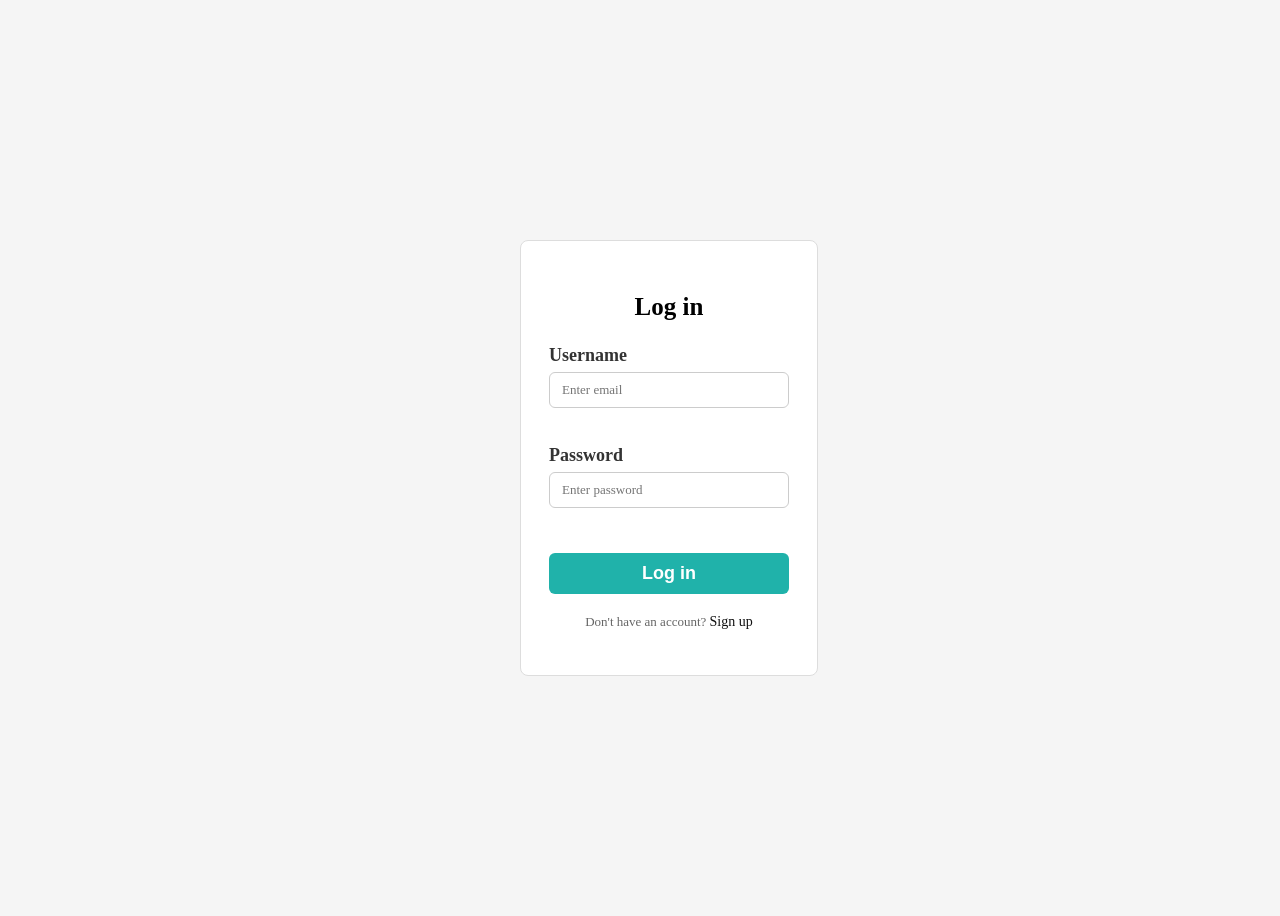
<file: index.html>
<!DOCTYPE html>
<html lang="en">
<head>
<meta charset="UTF-8">
<meta name="viewport" content="width=device-width, initial-scale=1.0">
<title>Home</title>
<style>
  body {
    margin: 0;
    min-height: 100vh;
    display: grid;
    place-items: center;
    background: #f3f4f6;
    font-family: Arial, sans-serif;
    color: #111827;
  }

  .page {
    width: min(760px, calc(100% - 32px));
    display: grid;
    gap: 20px;
  }

  .hint-panel,
  .home-card {
    background: #fff;
    border: 1px solid #d1d5db;
    border-radius: 12px;
  }

  .hint-panel {
    padding: 20px 22px;
  }

  .hint-panel h2 {
    margin: 0 0 12px;
    font-size: 18px;
  }

  .hint-panel ol {
    margin: 0;
    padding-left: 20px;
    line-height: 1.6;
  }

  .home-card {
    padding: 32px 28px;
    text-align: center;
  }

  h1 {
    margin: 0 0 10px;
    font-size: 28px;
  }

  p {
    margin: 0 0 24px;
    color: #4b5563;
  }

  .action-btn {
    padding: 10px 18px;
    border: 0;
    border-radius: 8px;
    background: #111827;
    color: #fff;
    font-size: 14px;
    font-weight: 600;
    cursor: pointer;
  }
</style>
</head>
<body>
<main class="page">
  <!--
  <section class="hint-panel" aria-label="Learner hints">
    <h2>Home Page Steps</h2>
    <ol>
      <li>Load the current session with <code>getSession()</code> as soon as the page starts.</li>
      <li>If the session is missing, redirect immediately to <code>login.html</code>.</li>
      <li>If the session exists, show <code>Welcome, &lt;displayName&gt;</code> in the page.</li>
      <li>Attach a click handler to the logout button.</li>
      <li>On logout, call <code>clearSession()</code> and redirect back to <code>login.html</code>.</li>
    </ol>
  </section>
  -->

  <section class="home-card">
    <h1 id="welcome-message">Welcome</h1>
    <p>Finish the session logic so this page becomes the protected landing page.</p>
    <button id="logout-btn" class="action-btn" type="button">Log out</button>
  </section>
</main>

<script src="store.js"></script>
<script>


  function redirectToLogin() {
    window.location.href="login.html";
  }


  function renderWelcome(user) {
    document.getElementById("welcome-message").textContent="welcome," +user.displayName;
  }

  function handleLogout() {
 
    clearSession();
    redirectToLogin();
  }
  window.addEventListener('load', function() {
    var user = getSession();
        if (user === null) {
          redirectToLogin();
          return;
        }
        renderWelcome(user);

        var logoutButton = document.getElementById("logout-btn");
        if (logoutButton) {
          logoutButton.addEventListener("click", handleLogout);
        }
  });
</script>
</body>
</html>
</file>
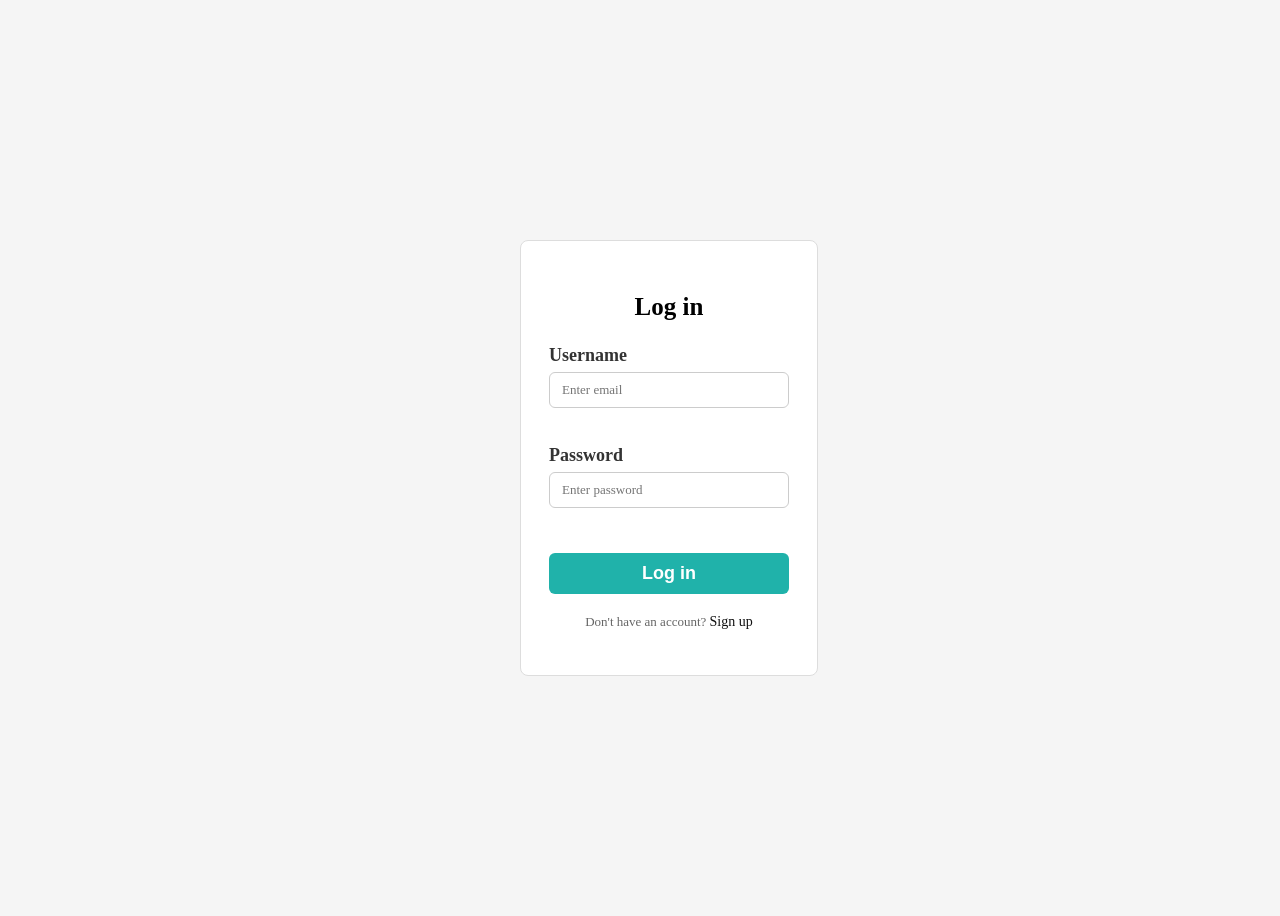
<file: login.html>
<!DOCTYPE html>
<html lang="en">
<head>
<meta charset="UTF-8">
<meta name="viewport" content="width=device-width, initial-scale=1.0">
<title>Log In</title>
<link rel="stylesheet" href="forms.css">

</head>
<body>
<main class="page">
  <!--<section class="hint-panel" aria-label="Learner hints">
    <h2>Login Template Steps</h2>
    <ol>
      <li>Reuse the same login validation rules from earlier lessons before checking credentials.</li>
      <li>Call <code>findUser(username)</code> after the form is already valid.</li>
      <li>If no user exists, show <code>User not found.</code> on the username field.</li>
      <li>If the password does not match, show <code>Incorrect password.</code> on the password field.</li>
      <li>If both match, call <code>saveSession(user)</code> and redirect to <code>home.html</code>.</li>
    </ol>
  </section>
  -->

  <section class="card">
    <h1>Log in</h1>

    <form id="login-form" novalidate>
      <div class="form-row" data-field="username">
        <label class="field-label" for="username">Username</label>
        <input class="field-input" id="username" type="email" placeholder="Enter email">
        <span class="field-error"></span>
      </div>

      <div class="form-row" data-field="password">
        <label class="field-label" for="password">Password</label>
        <input class="field-input" id="password" type="password" placeholder="Enter password">
        <span class="field-error"></span>
      </div>

      <button class="submit-btn" type="submit">Log in</button>
    </form>

    <p class="card-footer">
      Don't have an account? <a href="signup.html">Sign up</a>
    </p>
  </section>
</main>

<script src="forms.js"></script>
<script src="store.js"></script>
<script>


  function getFormValues() {

    return collectValues(['username', 'password']);
  }


  function validateLoginForm(values) {

    return validateFields(['username', 'password'], values);
  }


  function handleSubmit(event) {
   
      event.preventDefault();
        var values = getFormValues();
        var isValid = validateLoginForm(values);
        if (!isValid) {
          return;
        }

        var user = findUser(values.username);

        if (!user) {
          setFieldState("username", "User not found.");
          clearFieldState("password");
          return;
        }

        if (user.password !== values.password) {
          clearFieldState("username");
          setFieldState("password", "Incorrect password.");
          return;
        }

        clearFieldState("username");
        clearFieldState("password");
        saveSession(user);
        window.location.href = "index.html";
    
  }



  window.addEventListener('load', function() {
    attachBlurValidation(["username", "password"]);
   
    if (getSession()) {
          window.location.href = "index.html";
          return;
        }

        attachClearOnInput(["username", "password"]);
        attachBlurValidation(["username", "password"]);
        var form = document.getElementById("login-form");
        form.addEventListener("submit", handleSubmit);
  });
</script>
</body>
</html>
</file>
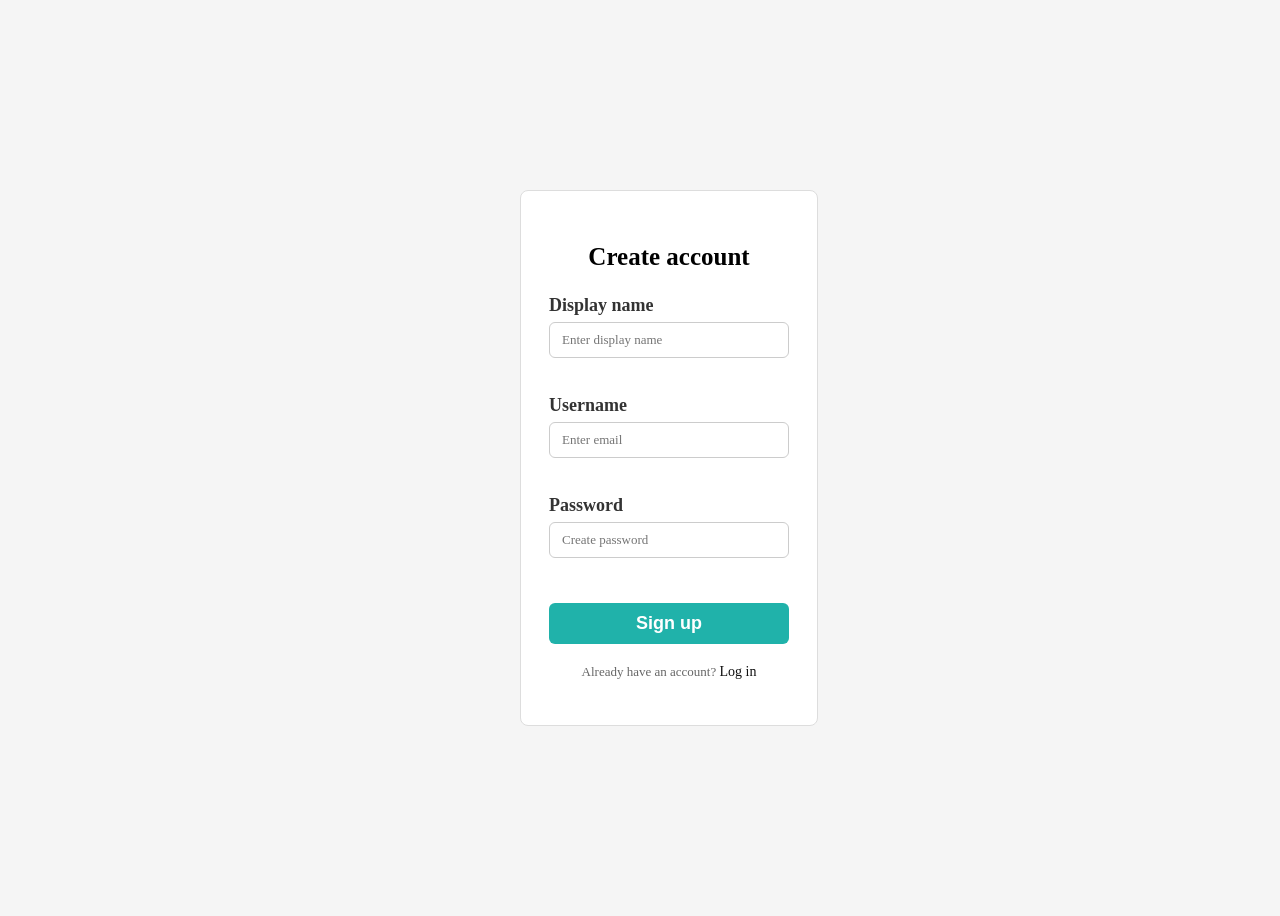
<file: signup.html>
<!DOCTYPE html>
<html lang="en">
<head>
<meta charset="UTF-8">
<meta name="viewport" content="width=device-width, initial-scale=1.0">
<title>Sign Up</title>
<link rel="stylesheet" href="forms.css">

  
</head>
<body>
<main class="page">
  <!--
  <section class="hint-panel" aria-label="Learner hints">
    <h2>Signup Template Steps</h2>
    <ol>
      <li>Reuse your shared validation helpers from <code>forms.js</code> instead of rewriting field validation here.</li>
      <li>Validate <code>displayName</code>, <code>username</code>, and <code>password</code> first.</li>
      <li>After field validation passes, call <code>findUser(username)</code> from <code>store.js</code>.</li>
      <li>If the username already exists, show <code>Username already taken.</code> on the username field.</li>
      <li>If the username is new, call <code>addUser(displayName, username, password)</code> and redirect to <code>login.html</code>.</li>
    </ol>
  </section>
  -->

  <section class="card">
    <h1>Create account</h1>

    <!--
      STEP 1:
      Keep this form client-side only.
      Use novalidate so the learner's JavaScript validation controls the flow.
    -->
    <form id="signup-form" novalidate>
      <div class="form-row" data-field="displayName">
        <label class="field-label" for="displayName">Display name</label>
        <input class="field-input" id="displayName" type="text" placeholder="Enter display name">
        <span class="field-error"></span>
      </div>

      <div class="form-row" data-field="username">
        <label class="field-label" for="username">Username</label>
        <input class="field-input" id="username" type="email" placeholder="Enter email">
        <span class="field-error"></span>
      </div>

      <div class="form-row" data-field="password">
        <label class="field-label" for="password">Password</label>
        <input class="field-input" id="password" type="password" placeholder="Create password">
        <span class="field-error"></span>
      </div>

      <button class="submit-btn" type="submit">Sign up</button>
    </form>

    <p class="card-footer">
      Already have an account? <a href="login.html">Log in</a>
    </p>
  </section>
</main>

<script src="forms.js"></script>
<script src="store.js"></script>
<script>


  function getFormValues() {
   
     return collectValues(['displayName', 'username', 'password']);
  }


  function validateSignupForm(values) {

    return validateFields(['displayName', 'username', 'password'], values);
  }



  function handleSubmit(event) {
    event.preventDefault();

    var values = getFormValues();
    var isValid = validateSignupForm(values);
    if (!isValid) {
      return;
    }

    var existingUser = findUser(values.username);
    if (existingUser) {
      setFieldState('username', 'Username already taken.');
      return;
    }

    addUser(values.displayName, values.username, values.password);
    window.location.href = 'login.html';
  }
  window.addEventListener('load', function() {
   
    attachClearOnInput(['displayName','username','password']);

    attachBlurValidation([ 'displayName','username','password']);

document.getElementById('signup-form').addEventListener('submit', handleSubmit);});
</script>
</body>
</html>
</file>
<file: forms.css>
body {
        display: flex;
        justify-content: center;
        align-items: center;
        min-height: 100vh;
        font-family: sans-serif;
        background: #f5f5f5;
        }

      .card {
        background: #fff;
        border: 1px solid #ddd;
        border-radius: 8px;
        padding: 32px 28px;
        width: 100%;
        max-width: 350px;
        font-family: 'Times New Roman', Times, serif;
      }

      h1 {
        font-size: 25px;
        margin-bottom: 24px;
        text-align: center;
      }

      .form-row {
        margin-bottom: 16px;
      }

      .field-label {
        display: block;
        font-size: 18px;
        font-weight: 600;
        margin-bottom: 6px;
        color: #333;
      }

      .field-input {
        display: block;
        width: 100%;
        padding: 9px 12px;
        font-size: 13px;
        border: 1px solid #ccc;
        border-radius: 6px;
        outline: none;
        box-sizing: border-box;
        font-family: 'Times New Roman', Times, serif;
      }

      .field-error {
        display: block;
        font-size: 12px;
        min-height: 16px;
        margin-top: 5px;
        color: transparent;
      }

      .submit-btn {
        width: 100%;
        padding: 10px;
        font-size: 18px;
        font-weight: 600;
        background: lightseagreen;
        color: #fff;
        border: none;
        border-radius: 6px;
        cursor: pointer;
        margin-top: 8px;
      }

      .card-footer {
        margin-top: 20px;
        font-size: 13px;
        text-align: center;
        color: #666;
      }

      .card-footer a {
        color: #111;
        font-size: 14px;
        text-decoration: none;
      }
      a:hover{
        color: #38a169;
      }

      .field-input.fail {
        border-color: #e53e3e;
        background: #fff5f5;
      }
      .field-error.fail {
        color: #e53e3e;
      }

      .field-input.success {
        border-color: #38a169;
        background: #f0fff4;
      }
</file>
